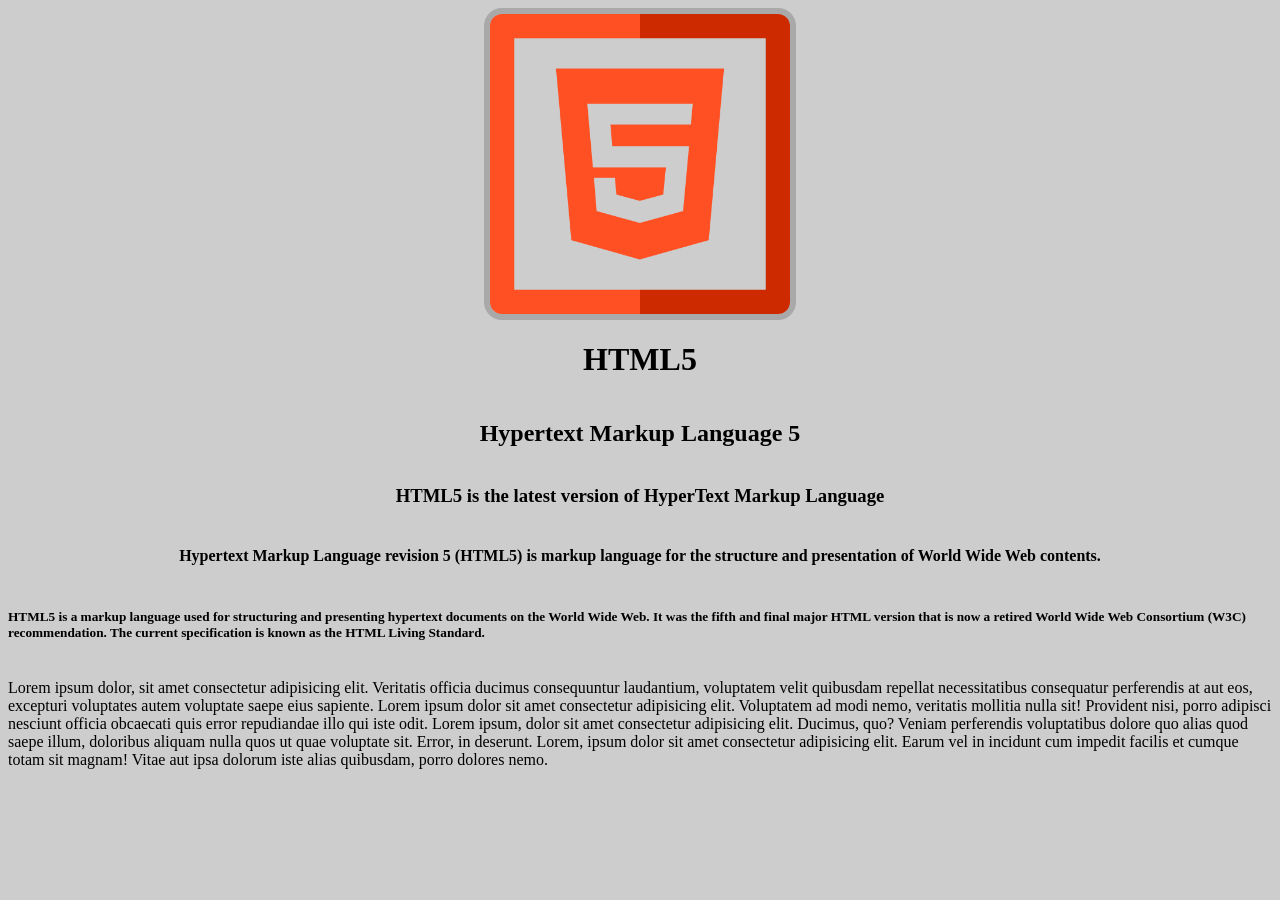
<file: index.html>
<!DOCTYPE html>
<html lang="en">
<head>
    <meta charset="UTF-8">
    <meta name="viewport" content="width=device-width, initial-scale=1.0">
    <title>HTML5</title>
    <link rel="icon" href="/assests/icon/icon.png" />
    <style>
        body {
            display: flex;
            flex-direction: column;
            justify-content: center;
            align-items: center;
            background-color: rgb(205, 205, 205);
        }
        img {
            width: 300px;
            height: 300px;
            border-radius: 18px;
            /* border-radius: 30%; */
            border: 6px solid darkgray;
        }
    </style>
</head>
    <body>
        <img src="/assests/img/html.png" alt="html-logo"/>
        <h1>HTML5</h1>
        <h2>Hypertext Markup Language 5</h2>
        <h3>HTML5 is the latest version of HyperText Markup Language</h3>
        <h4>
            Hypertext Markup Language revision 5 (HTML5) is markup language for the structure 
            and presentation of World Wide Web contents.
        </h4>
        <h5>
            HTML5 is a markup language used for structuring and 
            presenting hypertext documents on the World Wide Web. 
            It was the fifth and final major HTML version 
            that is now a retired World Wide Web Consortium (W3C) recommendation. 
            The current specification is known as the HTML Living Standard.
        </h5>
        <p>
            Lorem ipsum dolor, sit amet consectetur adipisicing elit. 
            Veritatis officia ducimus consequuntur laudantium, 
            voluptatem velit quibusdam repellat necessitatibus consequatur perferendis at aut eos, 
            excepturi voluptates autem voluptate saepe eius sapiente.
            Lorem ipsum dolor sit amet consectetur adipisicing elit. 
            Voluptatem ad modi nemo, veritatis mollitia nulla sit! 
            Provident nisi, porro adipisci nesciunt officia obcaecati quis error repudiandae illo qui iste odit.
            Lorem ipsum, dolor sit amet consectetur adipisicing elit. 
            Ducimus, quo? Veniam perferendis voluptatibus dolore quo alias quod saepe illum, 
            doloribus aliquam nulla quos ut quae voluptate sit. Error, in deserunt.
            Lorem, ipsum dolor sit amet consectetur adipisicing elit. 
            Earum vel in incidunt cum impedit facilis et cumque totam sit magnam! 
            Vitae aut ipsa dolorum iste alias quibusdam, porro dolores nemo.
        </p>
    </body>
</html>
</file>
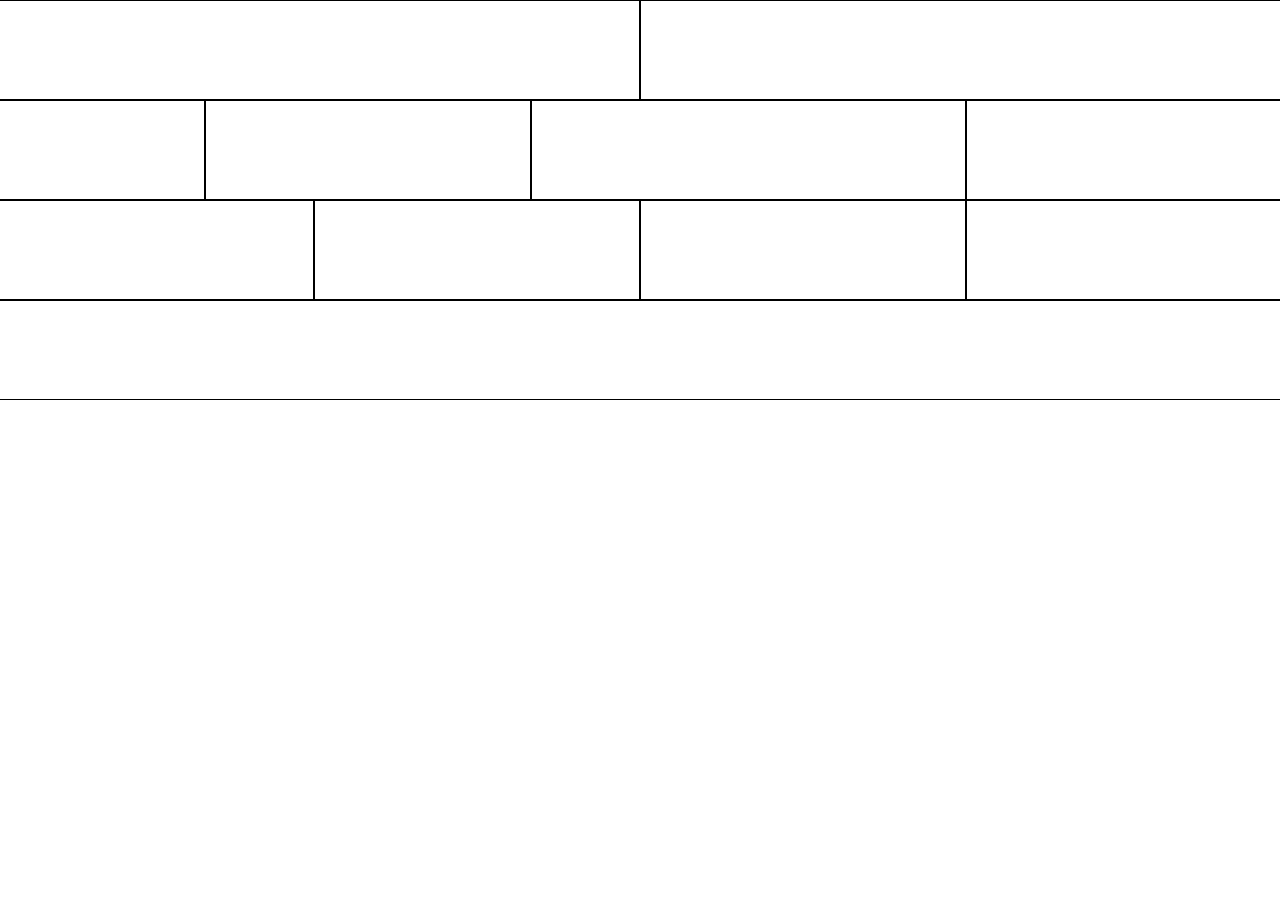
<file: day23/lesson-bootstrap-grid.html>
<!DOCTYPE html>
    <html lang="en">
    <head>
        <meta charset="UTF-8">
        <meta name="viewport" content="width=device-width, initial-scale=1.0">
        <title>Document</title>
        <link href="https://cdn.jsdelivr.net/npm/bootstrap@5.3.3/dist/css/bootstrap.min.css" rel="stylesheet" integrity="sha384-QWTKZyjpPEjISv5WaRU9OFeRpok6YctnYmDr5pNlyT2bRjXh0JMhjY6hW+ALEwIH" crossorigin="anonymous">

        <style>
            .box{
                border: 1px solid black;
                height: 100px;
            }
        </style>

        </head>
        <body>

            <div class="row">
                <div class="box col-6 "></div>
                <div class="box col-6 "></div>
            </div>

            <div class="row">
                <div class="box col-2"></div>
                <div class="box col-3"></div>
                <div class="box col-4"></div>
                <div class="box col-3"></div>
            </div>

            <div class="row">
                <div class="box col-3"></div>
                <div class="box col-3"></div>
                <div class="box col-3"></div>
                <div class="box col-3"></div>
            </div>

            <div class="row">
                <div class="box col-12"></div>
            </div>

            <script src="https://cdn.jsdelivr.net/npm/bootstrap@5.3.3/dist/js/bootstrap.bundle.min.js" integrity="sha384-YvpcrYf0tY3lHB60NNkmXc5s9fDVZLESaAA55NDzOxhy9GkcIdslK1eN7N6jIeHz" crossorigin="anonymous"></script>
        </body>
    </html>
</file>
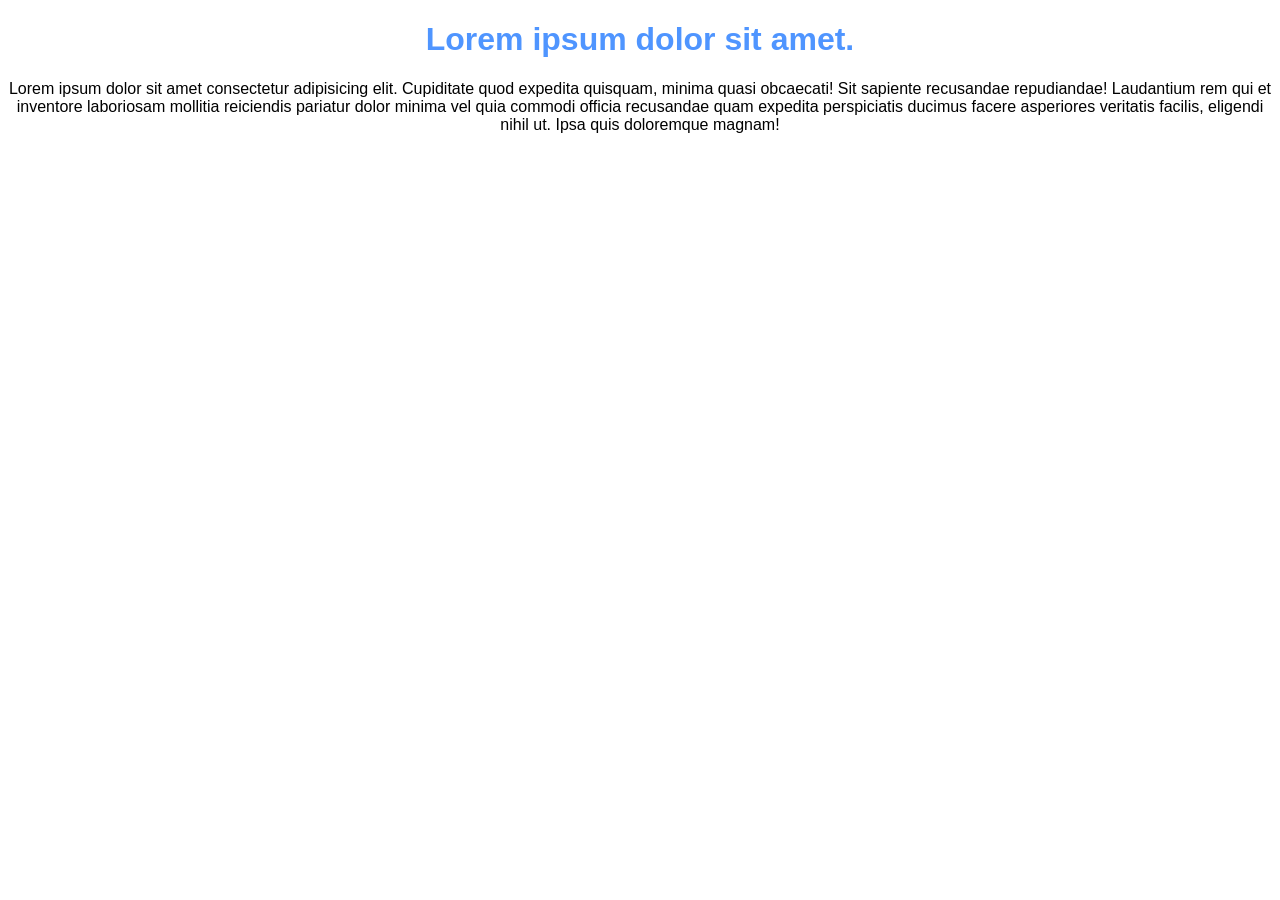
<file: day23/media.html>
<!DOCTYPE html>
<html lang="en">
<head>
    <meta charset="UTF-8">
    <meta name="viewport" content="width=device-width, initial-scale=1.0">
    <title>Document</title>
    <link rel="stylesheet" href="Css/media.css">
</head>
<body>
    <h1>Lorem ipsum dolor sit amet.</h1>
    <p>Lorem ipsum dolor sit amet consectetur adipisicing elit. Cupiditate quod expedita quisquam, minima quasi obcaecati! Sit sapiente recusandae repudiandae! Laudantium rem qui et inventore laboriosam mollitia reiciendis pariatur dolor minima vel quia commodi officia recusandae quam expedita perspiciatis ducimus facere asperiores veritatis facilis, eligendi nihil ut. Ipsa quis doloremque magnam!</p>
</body>
</html>
</file>
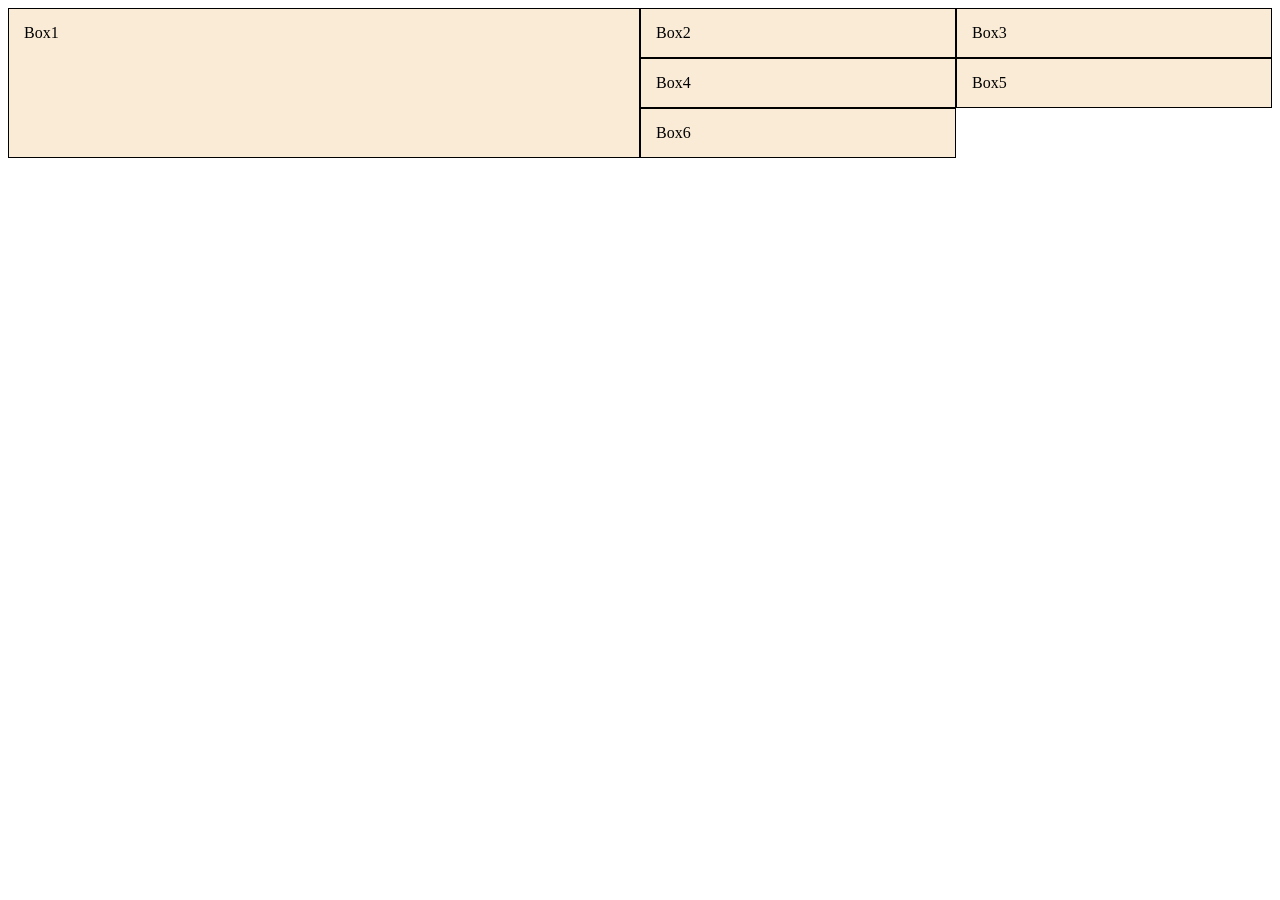
<file: day9/Css-grid.html>
<!DOCTYPE html>
<html lang="en">
<head>
    <meta charset="UTF-8">
    <meta name="viewport" content="width=device-width, initial-scale=1.0">
    <title>Document</title>

    <style>
        .cantainer{
            display: grid;
            grid-template-columns: repeat(4,1fr);
        }

        .box{
            background-color: antiquewhite;
            border: 1px solid black;
            padding: 15px;
        }
        .box-1{
            grid-column: 1/3;
            grid-row: 1/4;
        }
    </style>

</head>
<body>
    <div class="cantainer">
        <div class="box box-1">Box1</div>
        <div class="box box-2">Box2</div>
        <div class="box box-3">Box3</div>
        <div class="box box-4">Box4</div>
        <div class="box box-5">Box5</div>
        <div class="box box-6">Box6</div>
    </div>
</body>
</html>
</file>
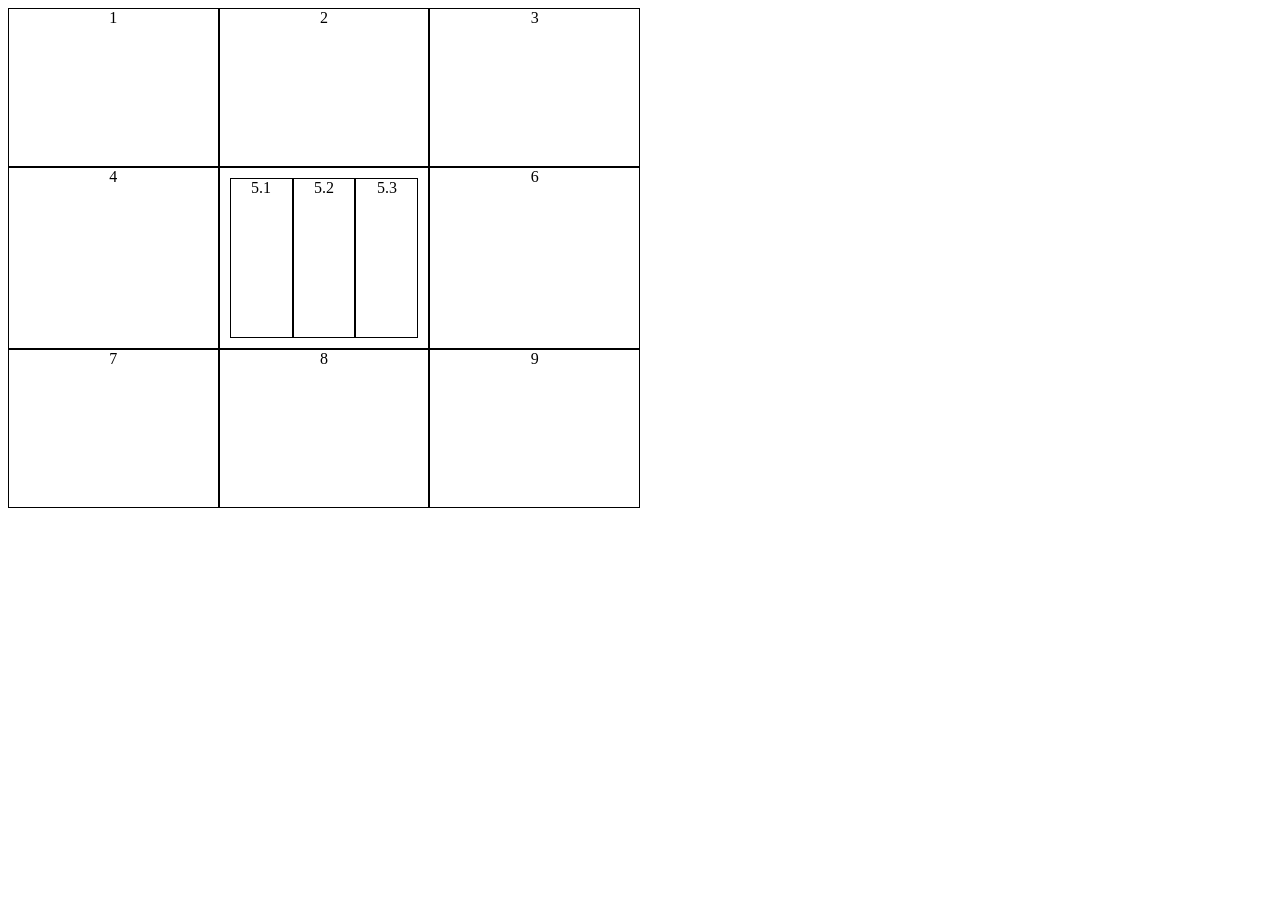
<file: day9/Ex-3.html>
<!DOCTYPE html>
<html lang="en">
<head>
    <meta charset="UTF-8">
    <meta name="viewport" content="width=device-width, initial-scale=1.0">
    <title>Document</title>
    
    <style>
        .box{
            border: 1px solid;
            text-align: center;
        }
        .cantainer{
            display: grid;
            grid-template-columns: repeat(3 ,1fr);
            width: 50%;
            height: 500px;
        }
        .cantainer > :nth-child(5){
            display: grid;
            grid-template-columns: repeat(3,1fr);
            padding: 10px;
        }
        .cantainer > :nth-child(5) div{
            border: 1px solid;
        }
    </style>

</head>
<body>
    <div class="cantainer">
        <div class="box">1</div>
        <div class="box">2</div>
        <div class="box">3</div>
        <div class="box">4</div>
        <div class="box">
            <div>5.1</div>
            <div>5.2</div>
            <div>5.3</div>
        </div>
        <div class="box">6</div>
        <div class="box">7</div>
        <div class="box">8</div>
        <div class="box">9</div>
    </div>
</body>
</html>
</file>
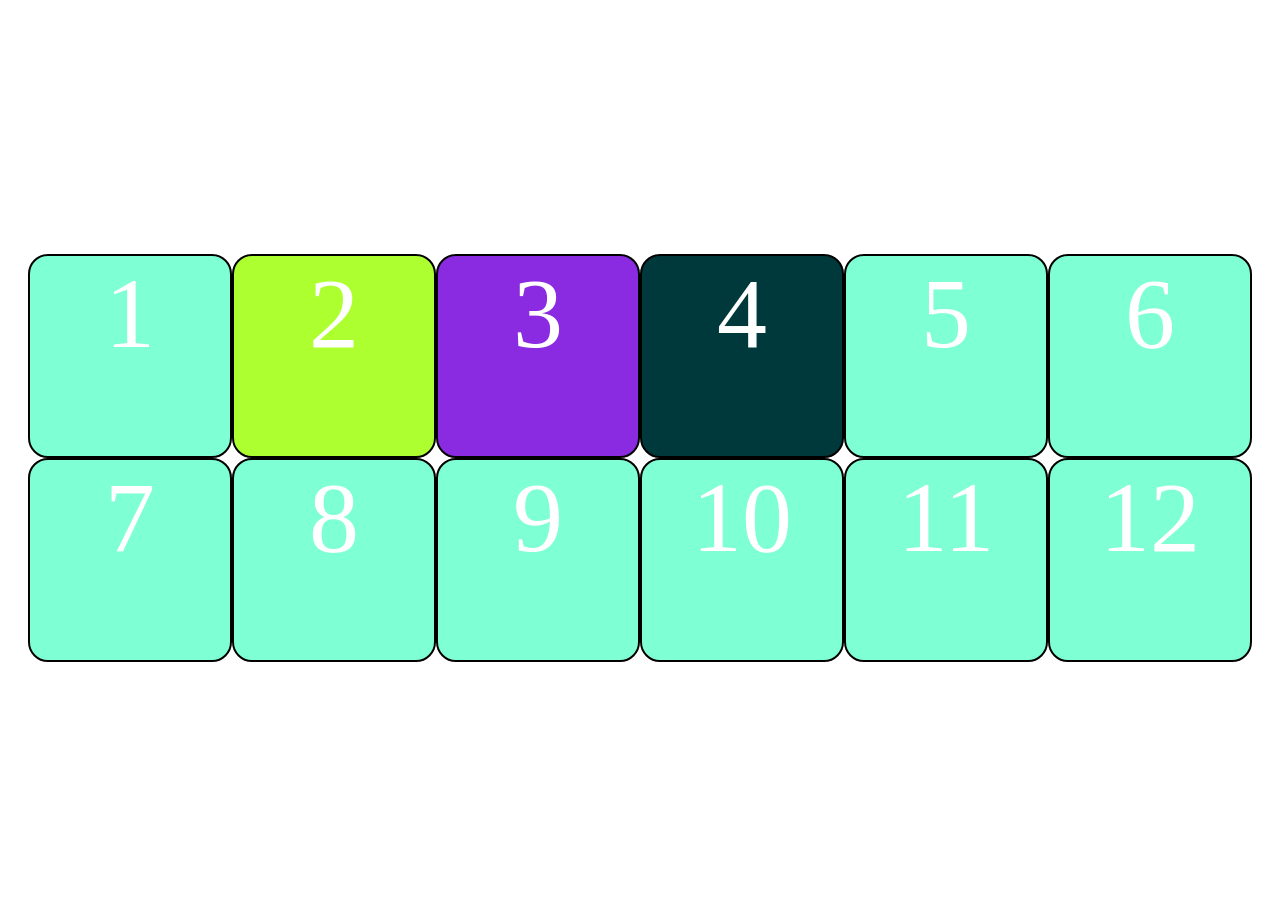
<file: day9/flex-box.html>
<!DOCTYPE html>
<html lang="en">
<head>
    <meta charset="UTF-8">
    <meta name="viewport" content="width=device-width, initial-scale=1.0">
    <title>flex-box</title>
    <style>

        .main-box{
            height: 100vh;
            display: flex;
            flex-direction: row;
            align-items: center;
            flex-wrap: wrap;
            justify-content: center;
            align-content: center;
        }
        
        .box{
            width: 200px;
            height: 200px;
            background-color: aquamarine;
            border: 2px solid black;

            text-align: center;
            font-size: 100px;
            border-radius: 20px;
            color: white;
        }

        .main-box > :nth-child(2){
            background-color: greenyellow;
        }

        .main-box > :nth-child(3){
            background-color: blueviolet;
        }

        .main-box > :nth-child(4){
            background-color: rgb(0, 57, 59);
        }
    </style>
</head>
<body>
    <div class="main-box">
        <div class="box">1</div>
        <div class="box">2</div>
        <div class="box">3</div>
        <div class="box">4</div>
        <div class="box">5</div>
        <div class="box">6</div>
        <div class="box">7</div>
        <div class="box">8</div>
        <div class="box">9</div>
        <div class="box">10</div>
        <div class="box">11</div>
        <div class="box">12</div>
    </div>
</body>
</html>
</file>
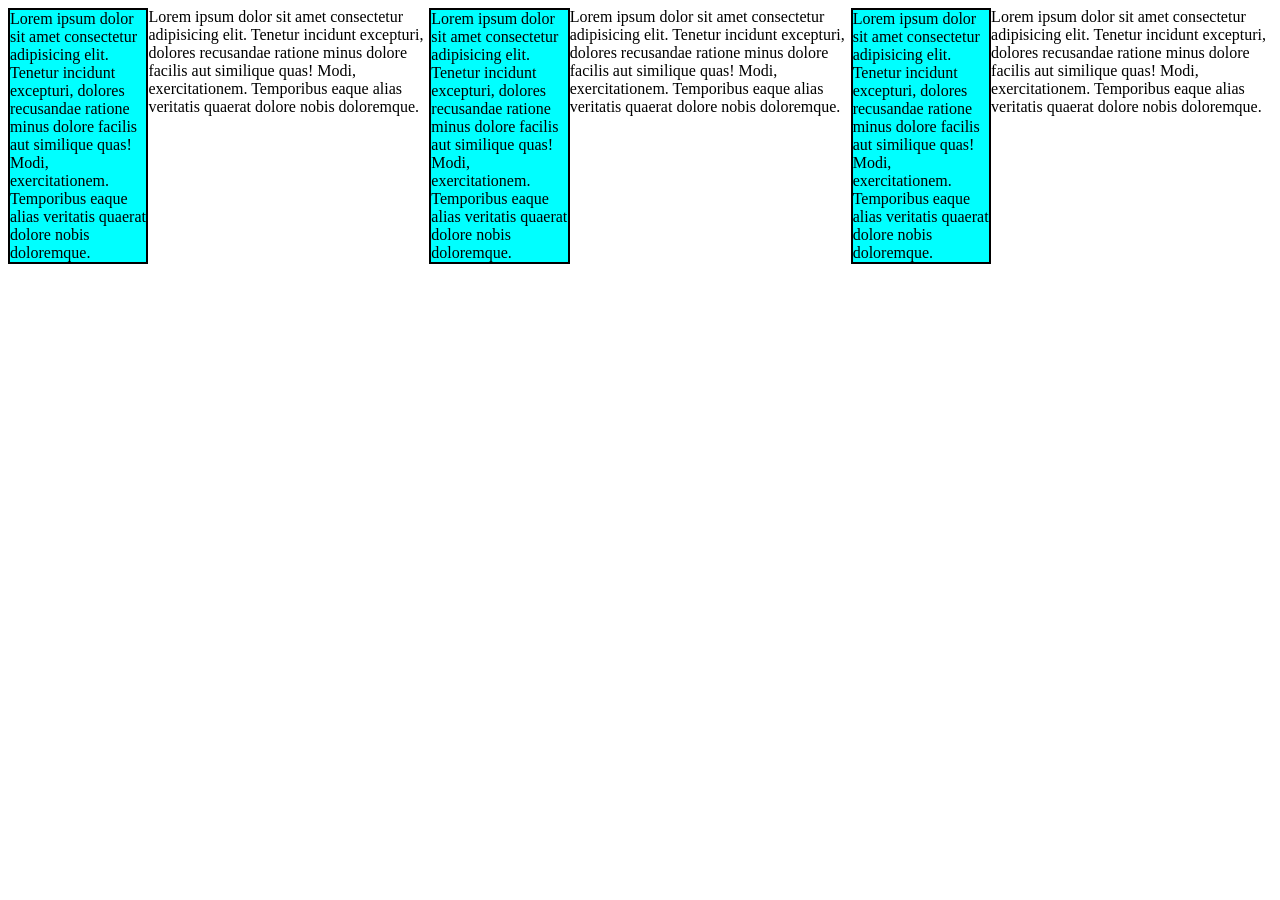
<file: day9/Grid-Layout.html>
<!DOCTYPE html>
<html lang="en">
<head>
    <meta charset="UTF-8">
    <meta name="viewport" content="width=device-width, initial-scale=1.0">
    <title>Document</title>
    <style>
        .container{
            display: grid;
            /* grid-template-columns: 20px 20px ; */
            /* grid-template-columns: 1fr 1fr 5fr; 1f = 100/3 */
            grid-template-columns: repeat(3 ,1fr 2fr);
        }

        .container > div:nth-child(odd) {
            border: 2px solid black;
            background-color: aqua;
        }

    </style>
</head>
<body>
    <div class="container">
        <div>Lorem ipsum dolor sit amet consectetur adipisicing elit. Tenetur incidunt excepturi, dolores recusandae ratione minus dolore facilis aut similique quas! Modi, exercitationem. Temporibus eaque alias veritatis quaerat dolore nobis doloremque.</div>
    <div>Lorem ipsum dolor sit amet consectetur adipisicing elit. Tenetur incidunt excepturi, dolores recusandae ratione minus dolore facilis aut similique quas! Modi, exercitationem. Temporibus eaque alias veritatis quaerat dolore nobis doloremque.</div>
    <div>Lorem ipsum dolor sit amet consectetur adipisicing elit. Tenetur incidunt excepturi, dolores recusandae ratione minus dolore facilis aut similique quas! Modi, exercitationem. Temporibus eaque alias veritatis quaerat dolore nobis doloremque.</div>
    <div>Lorem ipsum dolor sit amet consectetur adipisicing elit. Tenetur incidunt excepturi, dolores recusandae ratione minus dolore facilis aut similique quas! Modi, exercitationem. Temporibus eaque alias veritatis quaerat dolore nobis doloremque.</div>
    <div>Lorem ipsum dolor sit amet consectetur adipisicing elit. Tenetur incidunt excepturi, dolores recusandae ratione minus dolore facilis aut similique quas! Modi, exercitationem. Temporibus eaque alias veritatis quaerat dolore nobis doloremque.</div>
    <div>Lorem ipsum dolor sit amet consectetur adipisicing elit. Tenetur incidunt excepturi, dolores recusandae ratione minus dolore facilis aut similique quas! Modi, exercitationem. Temporibus eaque alias veritatis quaerat dolore nobis doloremque.</div>
    </div>
</body>
</html>
</file>
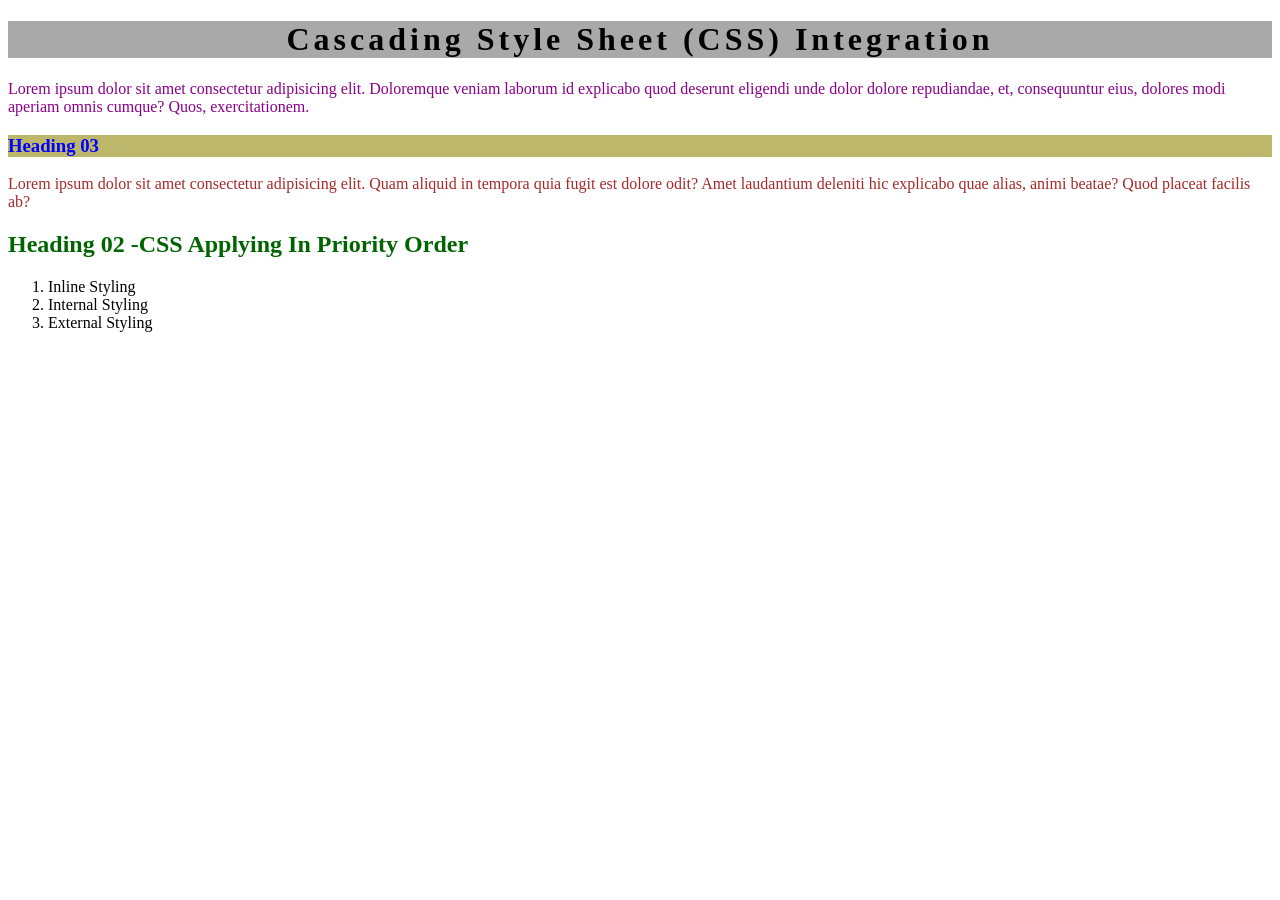
<file: pages/lesson-css-base.html>
<!DOCTYPE html>
<html lang="en">
  <head>
    <meta charset="UTF-8" />
    <meta name="viewport" content="width=device-width, initial-scale=1.0" />
    <title>Lesson - CSS Basics</title>
    <link rel="stylesheet" href="/css/lesson-css-base.css" />
    <style>
      p {
        color: darkmagenta;
      }
      h2 {
        color: blue;
      }
    </style>
  </head>
  <body>
    <h1
      style="
        color: black;
        background-color: darkgrey;
        letter-spacing: 4px;
        text-align: center;
      "
    >
      Cascading Style Sheet (CSS) Integration
    </h1>
    <p>
      Lorem ipsum dolor sit amet consectetur adipisicing elit. Doloremque veniam
      laborum id explicabo quod deserunt eligendi unde dolor dolore repudiandae,
      et, consequuntur eius, dolores modi aperiam omnis cumque? Quos,
      exercitationem.
    </p>
    <h3>Heading 03</h3>
    <p class="heading_3_p">
      Lorem ipsum dolor sit amet consectetur adipisicing elit. Quam aliquid in
      tempora quia fugit est dolore odit? Amet laudantium deleniti hic explicabo
      quae alias, animi beatae? Quod placeat facilis ab?
    </p>

    <h2 style="color: darkgreen">Heading 02 -CSS Applying In Priority Order</h2>
    <ol>
      <li>Inline Styling</li>
      <li>Internal Styling</li>
      <li>External Styling</li>
    </ol>
  </body>
</html>
</file>
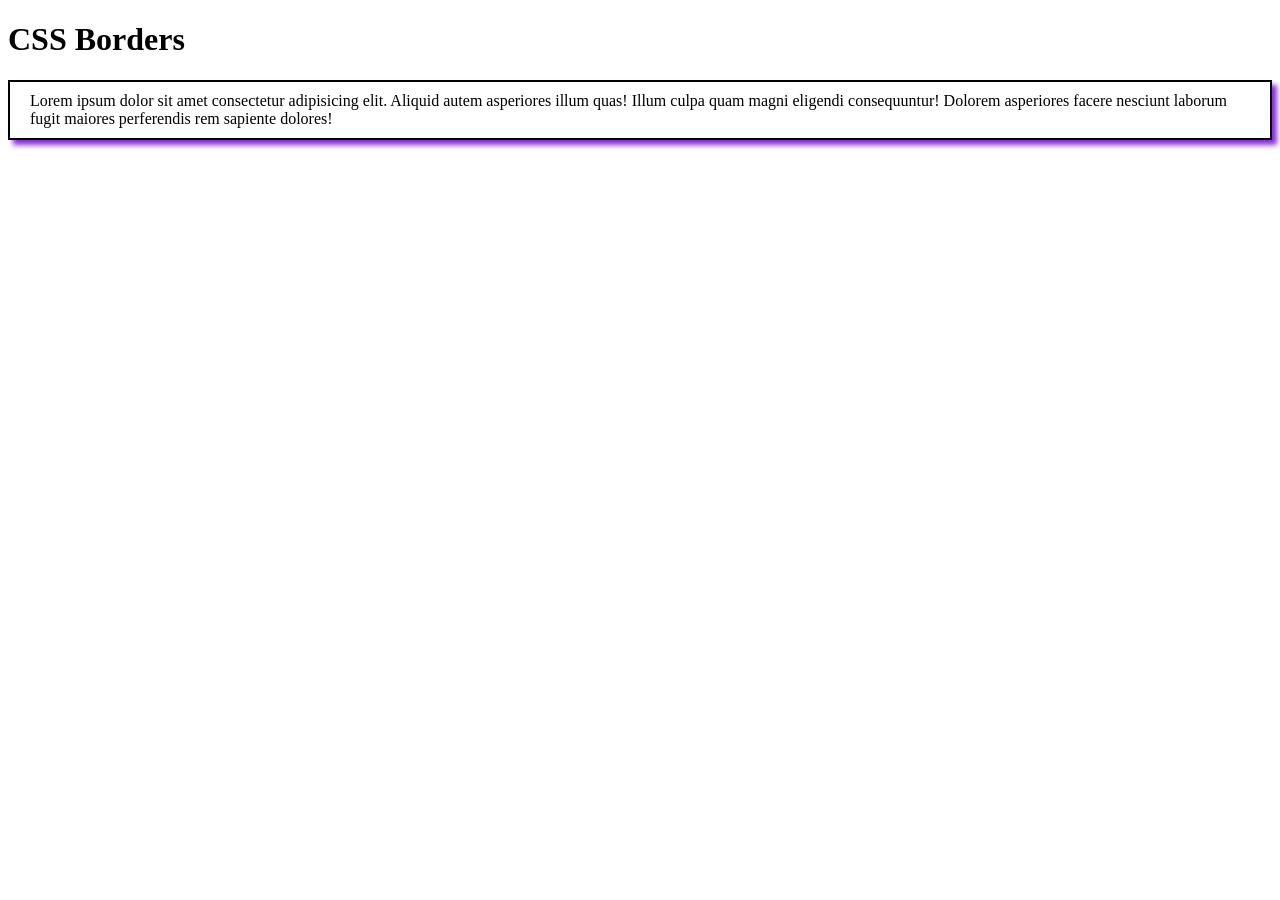
<file: pages/lesson-css-borders.html>
<!DOCTYPE html>
<html lang="en">
  <head>
    <meta charset="UTF-8" />
    <meta name="viewport" content="width=device-width, initial-scale=1.0" />
    <title>Lesson - CSS Borders</title>
    <link rel="stylesheet" href="/css/lesson-css-borders.css">
  </head>
  <body>
    <h1>CSS Borders</h1>
    <p>
      Lorem ipsum dolor sit amet consectetur adipisicing elit. Aliquid autem
      asperiores illum quas! Illum culpa quam magni eligendi consequuntur!
      Dolorem asperiores facere nesciunt laborum fugit maiores perferendis rem
      sapiente dolores!
    </p>
  </body>
</html>
</file>
<file: day23/Css/media.css>
h1{
    color: rgb(79, 149, 255);
    font-family: "Arial", sans-serif;
    width: 100%;
    text-align: center;
}

p{
    color: rgb(0, 0, 0);
    font-family: "Arial", sans-serif;
    width: 100%;
    text-align: center;
}

@media screen and (max-width: 600px) {
    h1{
        color: rgb(70, 252, 70);
        font-family: "Arial", sans-serif;
    }
}
</file>
<file: css/lesson-css-base.css>
h3 {
  color: blue;
  background-color: darkkhaki;
}
.heading_3_p {
  color: brown;
}
h2 {
  color: red;
}
</file>
<file: css/lesson-css-borders.css>
p {
  /* border: 1px solid rebeccapurple; */
  /* border-width: 8px; */
  /* border-style: solid; */
  /* border-color: rebeccapurple; */

  /* border-top-width: 5px;
  border-right-width: 15px;
  border-bottom-width: 20px;
  border-left-width: 15px; */

  /* border-top-color: blueviolet;
  border-right-color: orange;
  border-bottom-color: brown;
  border-left-color: green; */

  /* border-top-style: dashed;
  border-right-style: solid;
  border-bottom-style: double;
  border-left-style: groove; */

  /* border-radius: 20px; */
  /* border-top-left-radius: 15px;
  border-top-right-radius: 20px;
  border-bottom-left-radius: 12px;
  border-bottom-right-radius: 16px; */

  border: 2px solid black;
  box-shadow: 5px 5px 5px blueviolet;
  /* padding: 16px; */

  /* padding-top: 16px;
  padding-right: 14px;
  padding-bottom: 18px;
  padding-left: 20px; */

  /* padding: 16px 14px 18px 20px; */

  padding: 10px 20px;
}
</file>
